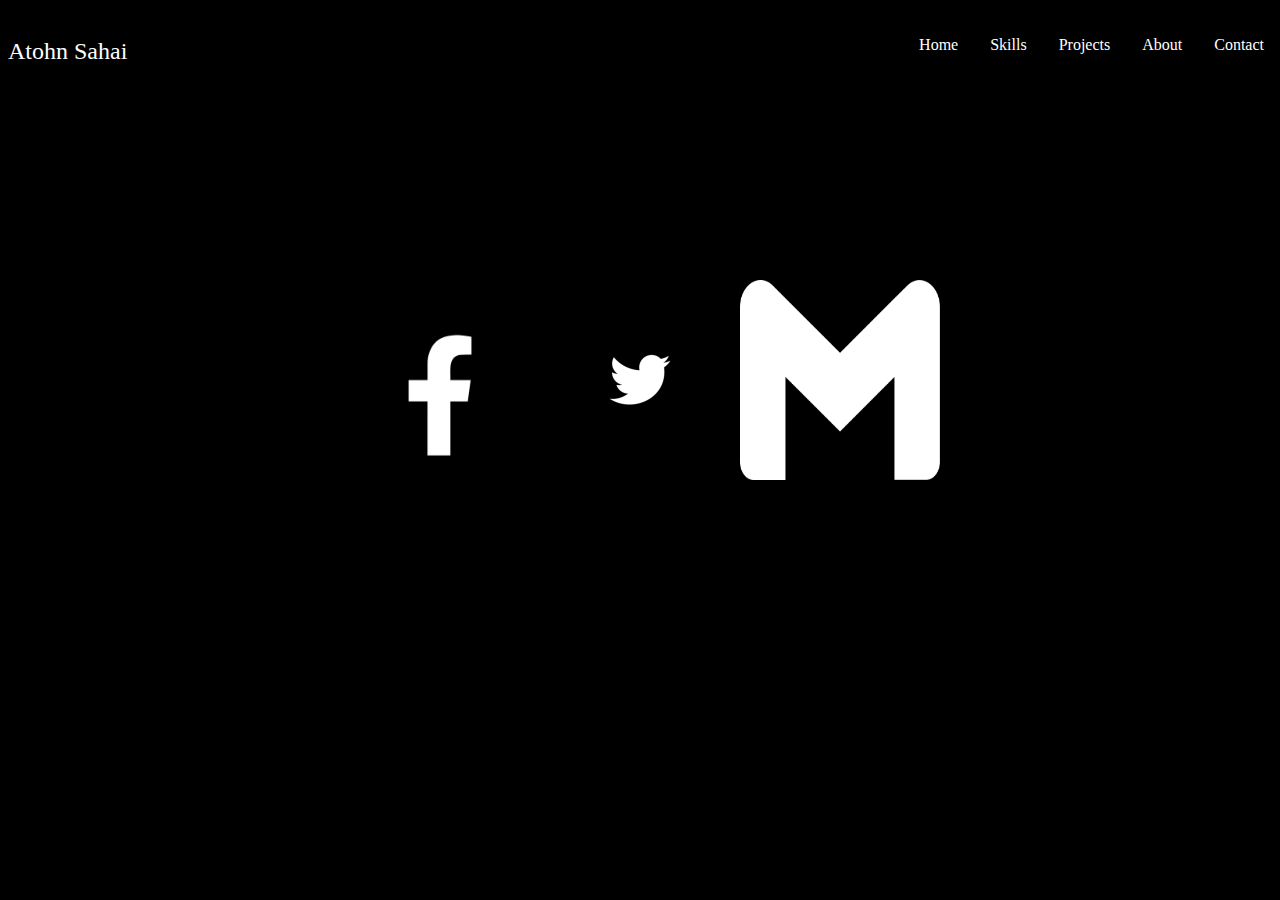
<file: contactme.html>
<!DOCTYPE html>
<html lang="en">
<head>
    <meta charset="UTF-8">
    <meta name="viewport" content="width=device-width, initial-scale=1.0">
    <title>Document</title>
    <link rel="stylesheet" href="style.css">
</head>
<body>
    <nav class="navbar">
        <div class="brand-title">Atohn Sahai</div>
        <a href="#" class="toggle-button">
          <span class="bar"></span>
          <span class="bar"></span>
          <span class="bar"></span>
        </a>
        <div class="navbar-links">
          <ul>
            <li><a href="index.html">Home</a></li>
            <li><a href="skill.html">Skills</a></li>
            <li><a href="projects.html">Projects</a></li>
            <li><a href="aboutme.html">About</a></li>
            <li><a href="contactme.html">Contact</a></li>
          </ul>
        </div>
      </nav>
    <div class="contactme">
        <a href=https://m.facebook.com/profile.php/?id=61553874131695&name=xhp_nt__fb__action__open_user><img src="Bilder/facebook-logo-facebook-logo-transparent-facebook-icon-transparent-free-free-png.webp" alt="gg"></a>
        <a href="https://twitter.com/fifatohn"><img src="Bilder/twitter-logo-twitter-icon-transparent-free-free-png.webp" alt="aa"></a>
        <a href="mailto:atohn200@gmail.com"><img src="Bilder\Gmail_Logo_White_512px.png" alt=""></a>
    </div>
    <script>
      const toggleButton = document.getElementsByClassName('toggle-button')[0]
          const navbarLinks = document.getElementsByClassName('navbar-links')[0]
          
          toggleButton.addEventListener('click', () => {
            navbarLinks.classList.toggle('active')
          })</script>
</body>
</html>
</file>
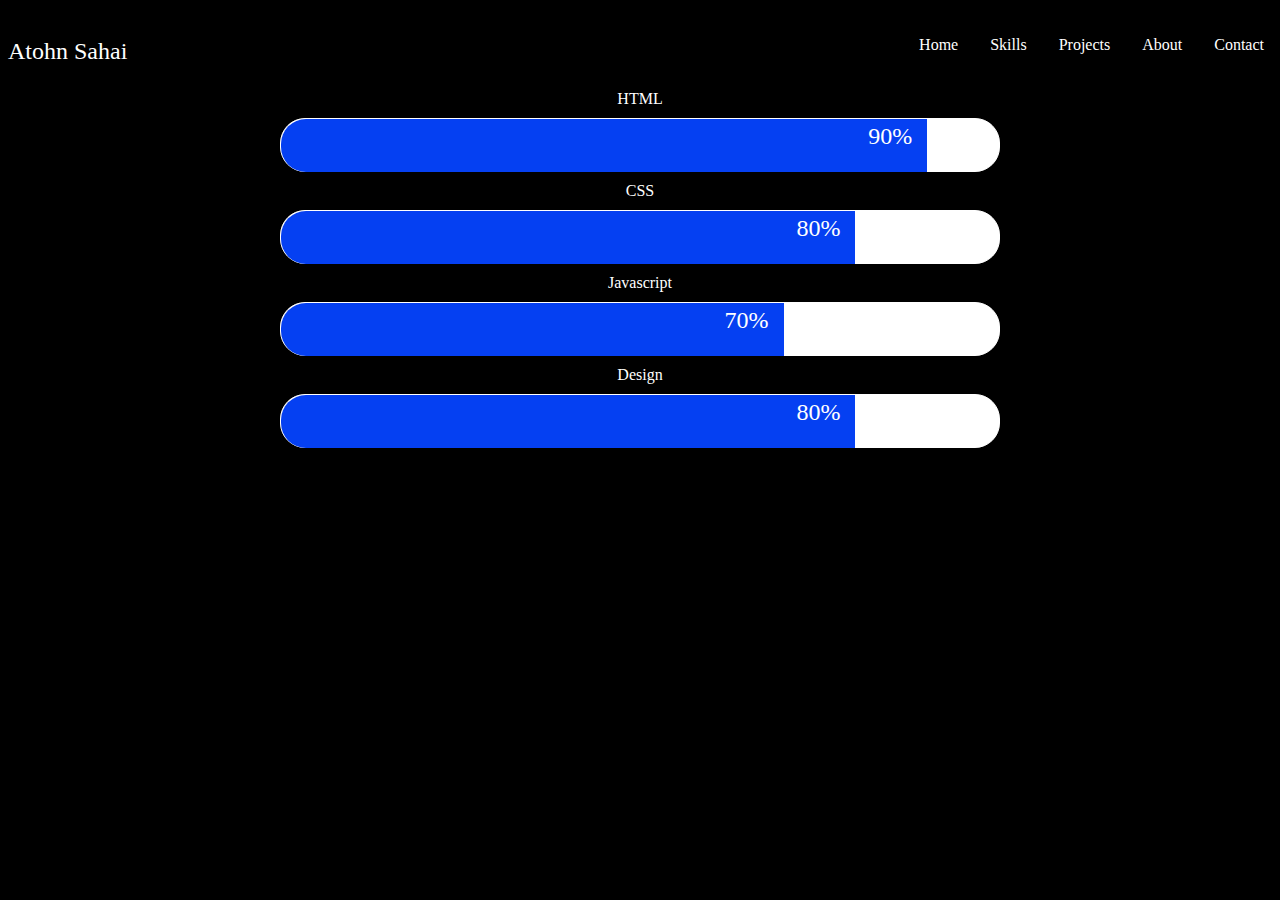
<file: skill.html>
<!DOCTYPE html>
<html>
<head>
<title>Page Title</title>
<link rel="stylesheet" href="style.css">
</head>
<body>

    <nav class="navbar">
        <div class="brand-title">Atohn Sahai</div>
        <a href="#" class="toggle-button">
          <span class="bar"></span>
          <span class="bar"></span>
          <span class="bar"></span>
        </a>
        <div class="navbar-links">
          <ul>
            <li><a href="index.html">Home</a></li>
            <li><a href="skill.html">Skills</a></li>
            <li><a href="projects.html">Projects</a></li>
            <li><a href="aboutme.html">About</a></li>
            <li><a href="contactme.html">Contact</a></li>
          </ul>
        </div>
      </nav>
<div class="skills">
    <p>HTML</p>
    <div class="bar"><span class="bar1">90%</span></div>
    <p>CSS</p>
    <div class="bar"><span class="bar2">80%</span></div>
    <p>Javascript</p>
    <div class="bar"><span class="bar3">70%</span></div>
    <p>Design</p>  
    <div class="bar"><span class="bar4">80%</span></div>
</div>

<script>
  const toggleButton = document.getElementsByClassName('toggle-button')[0]
      const navbarLinks = document.getElementsByClassName('navbar-links')[0]
      
      toggleButton.addEventListener('click', () => {
        navbarLinks.classList.toggle('active')
      })</script>
</body>
</html>
</file>
<file: style.css>
* {
    margin: 0;
    box-sizing: border-box;
}


body{ 
    background-color: black;
}


.nav {
    background-color: black;
    color: white;
    width: 100%;
    height: 80px;
    font-size: 36px;

}

li {
    color: white;
    list-style-type: none;
}

a {
    text-decoration: none;
    color: white;
}

a:active {
    border-bottom: 3px solid white ;
}

.flexnav {
    display: flex;
    justify-content: space-evenly;
    align-items: center;
}

a {
    margin-top: 20px;
}


.bg1 { p.solid {border-style: solid;}
p.two {
    border-color: rgb(255, 255, 255);
    border-radius: 100%;
  } border: 5px solid rgb(255, 255, 255);
  
    background-image: url(bilder/_L2A7469.png);
    background-size: 100% 100%;
    background-repeat: no-repeat;
    height: 565px;
    width: 60%;
}
    
.mySkills {
    font-size: 2em;
}

.contactme {
    display: flex;
    justify-content: center;
    align-items: center;
}

.contactme img {
    width: 200px;
    height: 200px;
    margin-top: 20vh;
}

h1 {
    color: rgb(255, 253, 253);

}



.skills {
    display: flex;
    justify-content: center;
    align-items: center;
    flex-direction: column;
}



.bar {
    background-color: #ffffff;
    border: 1px solid rgb(255, 255, 255);
    width: 80vh;
    border-radius: 25px;
    height: 6vh;
}
 
.skills span {
    background-color: #0540F2;
    border-radius: 25px 0px 0px 25px;
    display: inline-block;
    height: 5.9vh;
    color: rgb(255, 255, 255);
    font-size: 1.5em;
    text-align: end;
    padding-right: 15px;
    padding-top: 4px;
}
 
.bar1 {
    width: 90%;
}
 
.bar2 {
    width: 80%;
}
 
.bar3 {
    width: 70%;
}
 
.bar4 {
    width: 80%;
}
 
 
.skills p {
    margin-bottom: 10px;
    margin-top: 10px;
    color: white;
}


@media (max-width: 1000px) {
    body {
        background-color: rgb(0, 0, 0);
        
    }

    .bg1 {
        width: 100%;
    }
}

.aboutme p {
    color: white;
    width: 100vh;
    font-size: 2em;
    margin-left: auto;
    margin-right: auto;
    height: 200px;
}


.navbar {
    display: flex;
    position: relative;
    justify-content: space-between;
    align-items: center;
    background-color: black;
    color: white;
    height: 80px;
}


.brand-title {
    font-size: 1.5rem;
    margin: .5rem;
    margin-top: 30px;
}

.navbar-links {
    height: 100%;
}

.navbar-links ul {
    display: flex;
    margin: 0;
    padding: 0;
}

.navbar-links li {
    list-style: none;
}

.navbar-links li a {
    display: block;
    text-decoration: none;
    color: white;
    padding: 1rem;
}

.navbar-links li:hover {
    background-color: #555;
}

.toggle-button {
    position: absolute;
    top: .75rem;
    right: 1rem;
    display: none;
    flex-direction: column;
    justify-content: space-between;
    width: 30px;
    height: 21px;
}

.toggle-button .bar {
    height: 3px;
    width: 100%;
    background-color: white;
    border-radius: 10px;
}

@media (max-width: 800px) {
    .navbar {
        flex-direction: column;
        align-items: flex-start;
    }

    .toggle-button {
        display: flex;
    }

    .navbar-links {
        display: none;
        width: 100%;
    }

    .navbar-links ul {
        width: 100%;
        flex-direction: column;
    }

    .navbar-links ul li {
        text-align: center;
    }

    .navbar-links ul li a {
        padding: .5rem 1rem;
    }

    .navbar-links.active {
        display: flex;
    }
}
</file>
